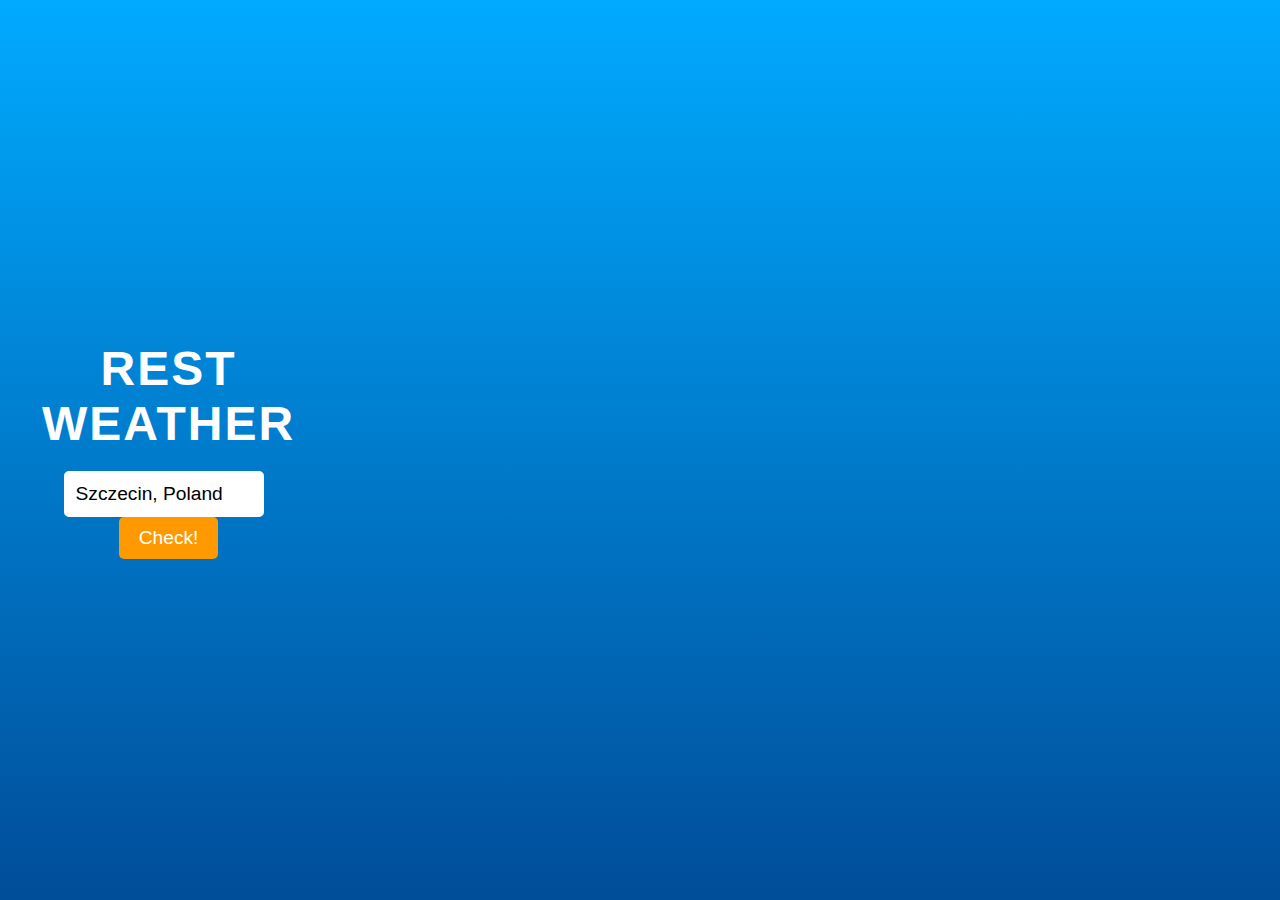
<file: Lab D/index.html>
<!DOCTYPE html>
<html lang="en">
<head>
    <meta charset="UTF-8">
    <title>Rest Weather</title>
    <link rel="stylesheet" href="style.css" type="text/css">
</head>
<body>


<div id="weather-search-params">
    <h1>Rest Weather</h1>
    <input type="text" value="Szczecin, Poland" id="locationInput">
    <button id="checkButton">Check!</button>
</div>

<div id="weather-results-container"></div>


<script src="main.js" type="text/javascript"></script>

</body>
</html>
</file>
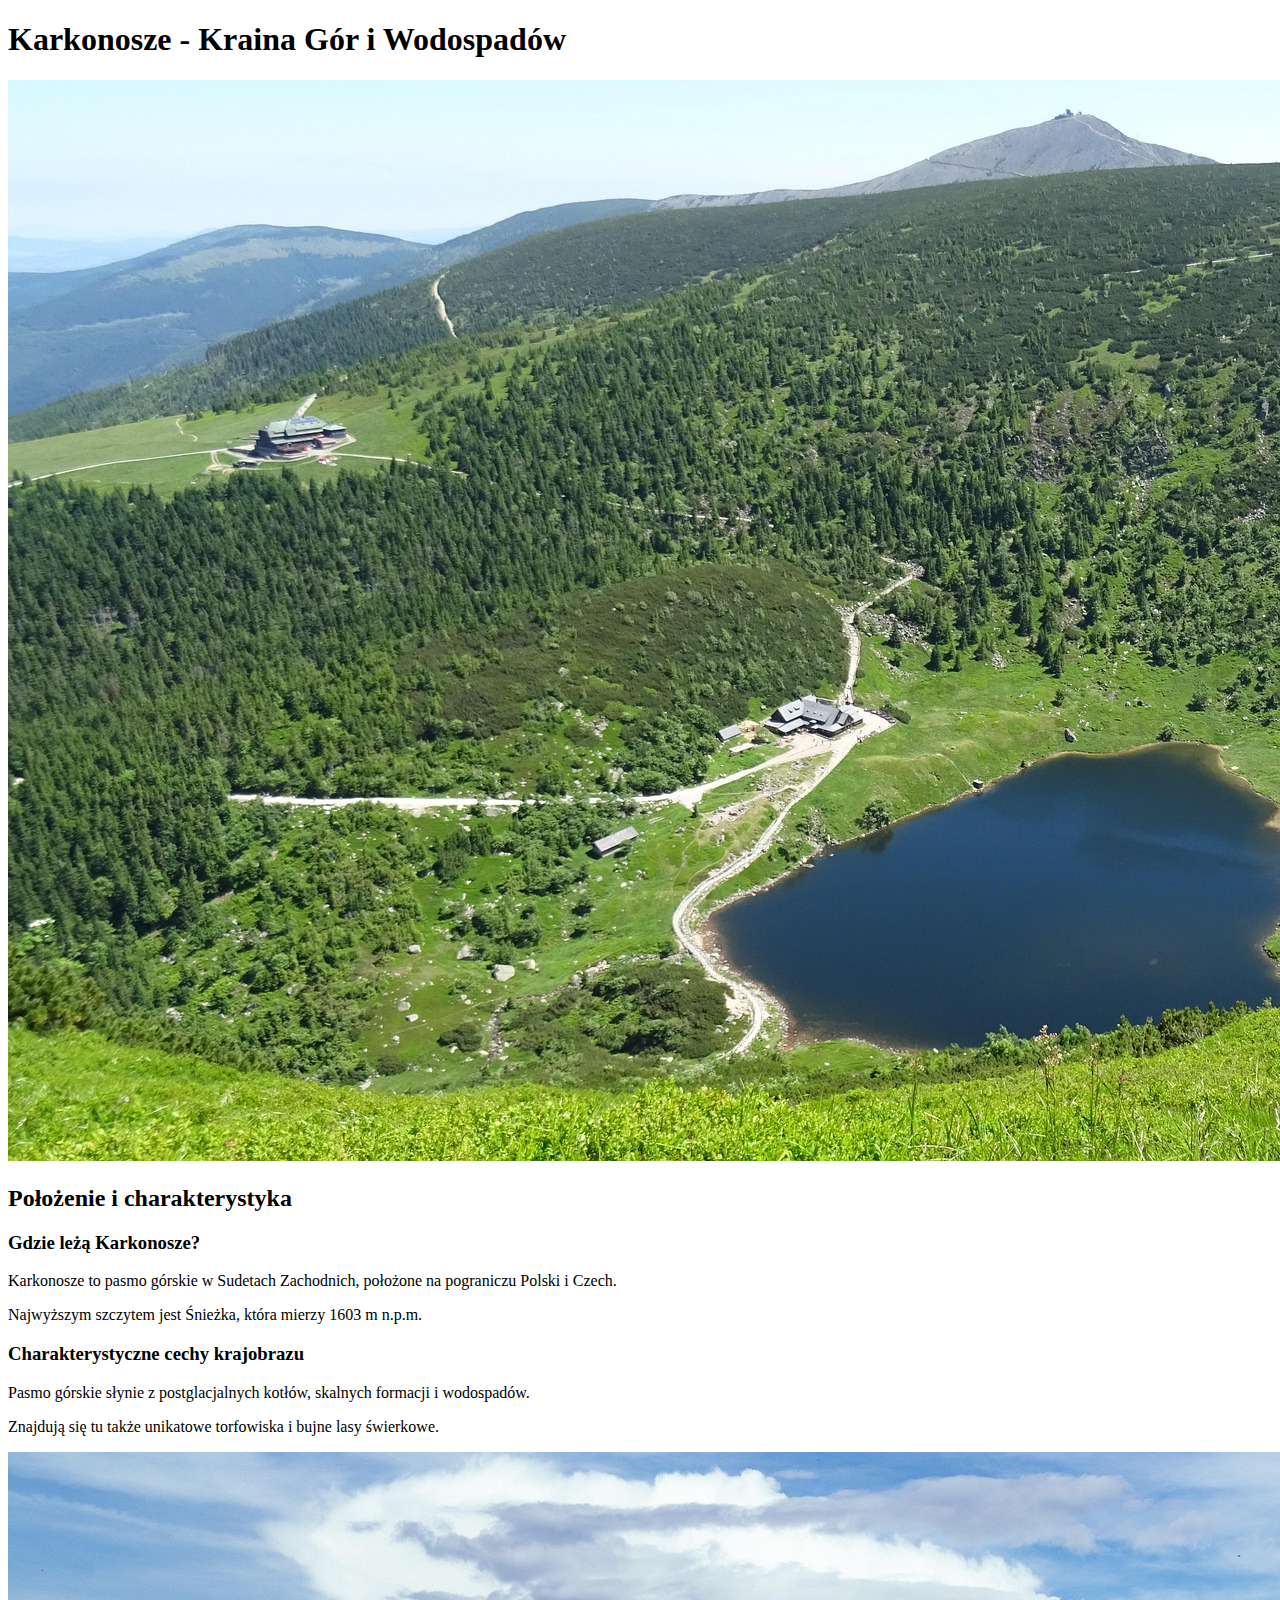
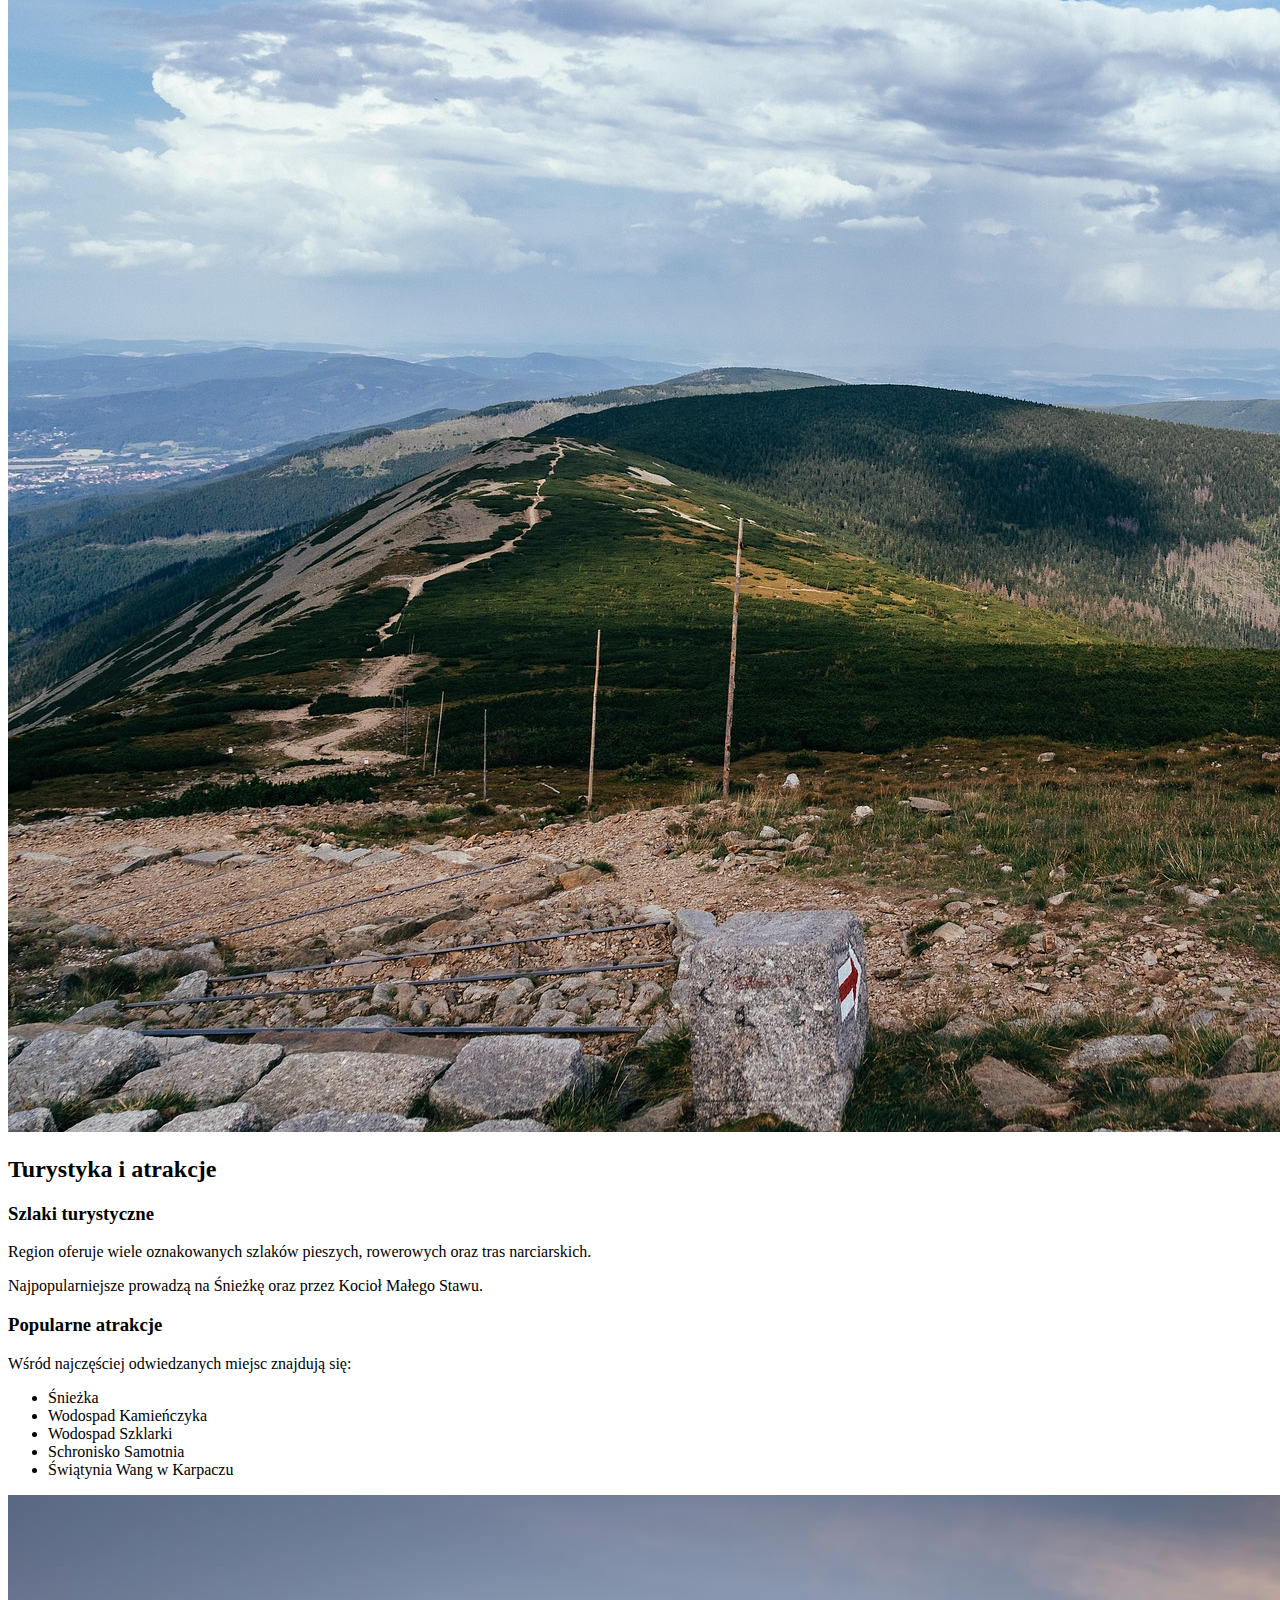
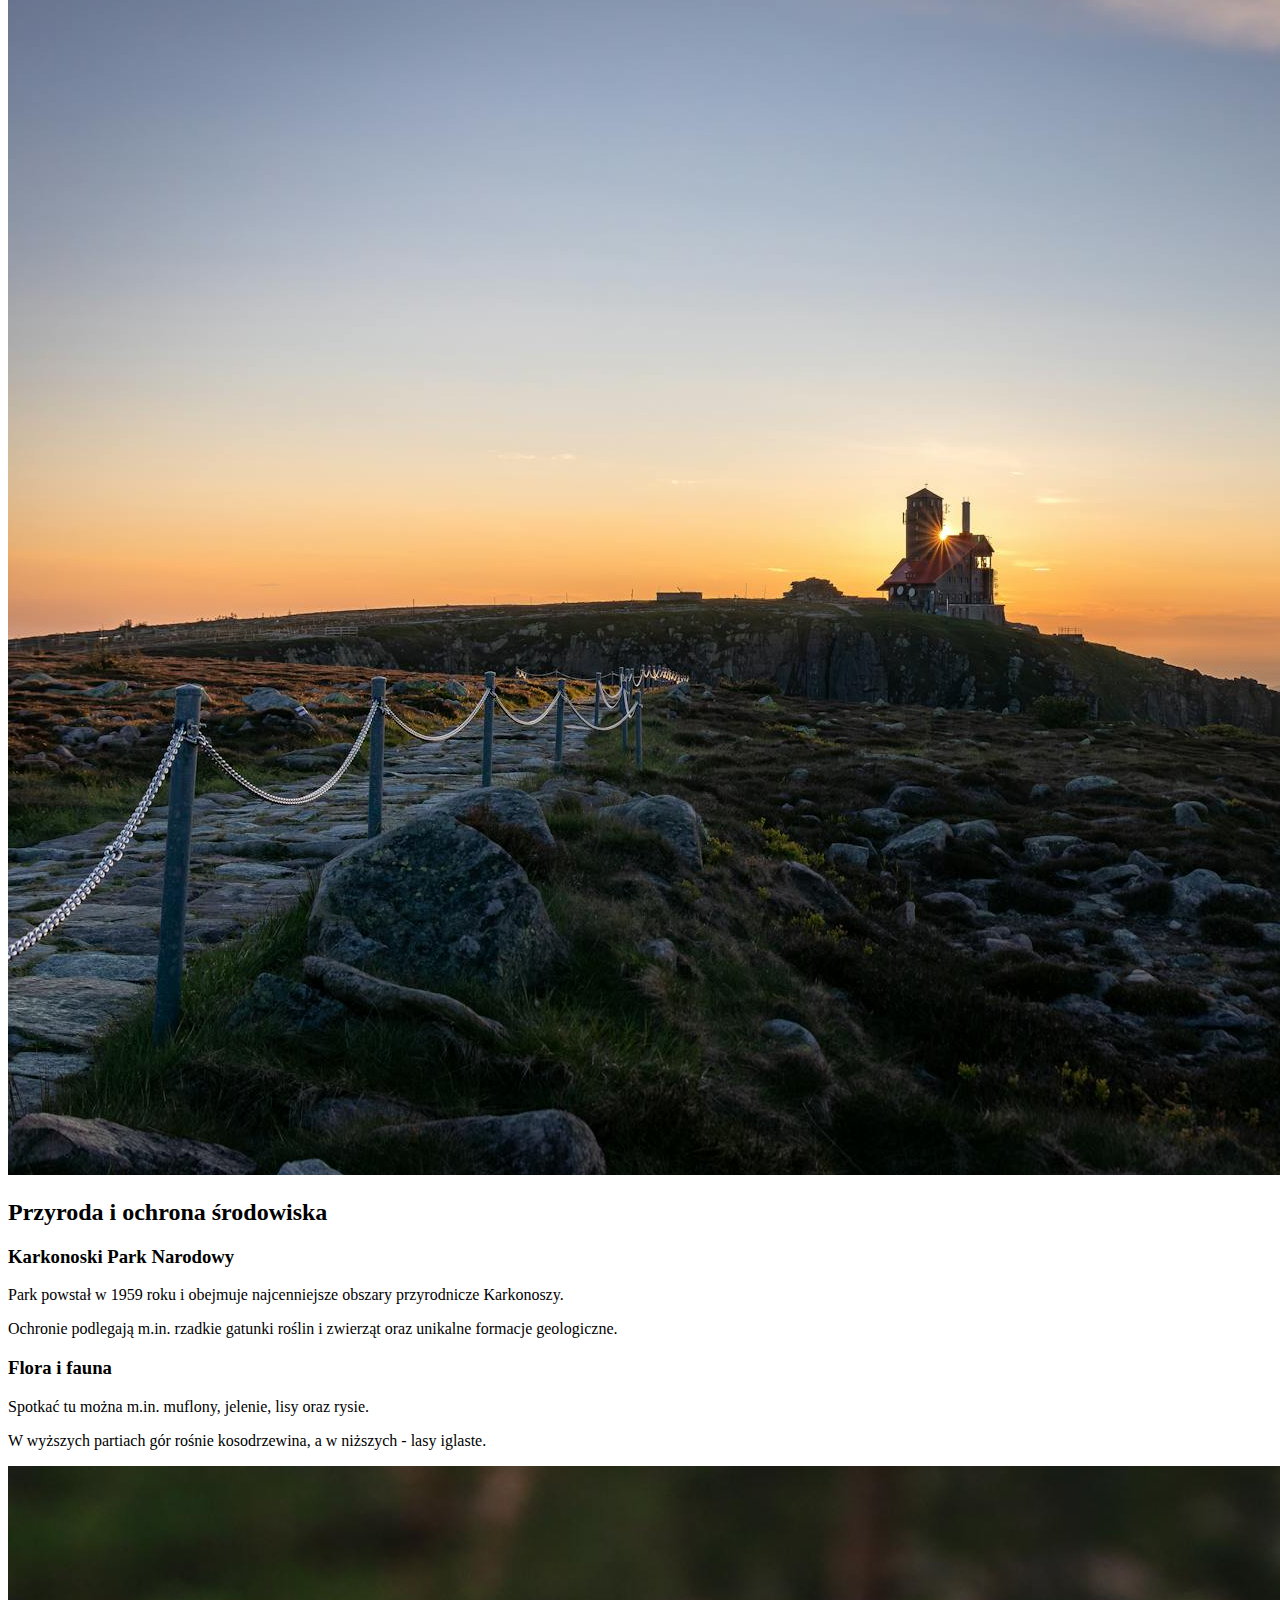
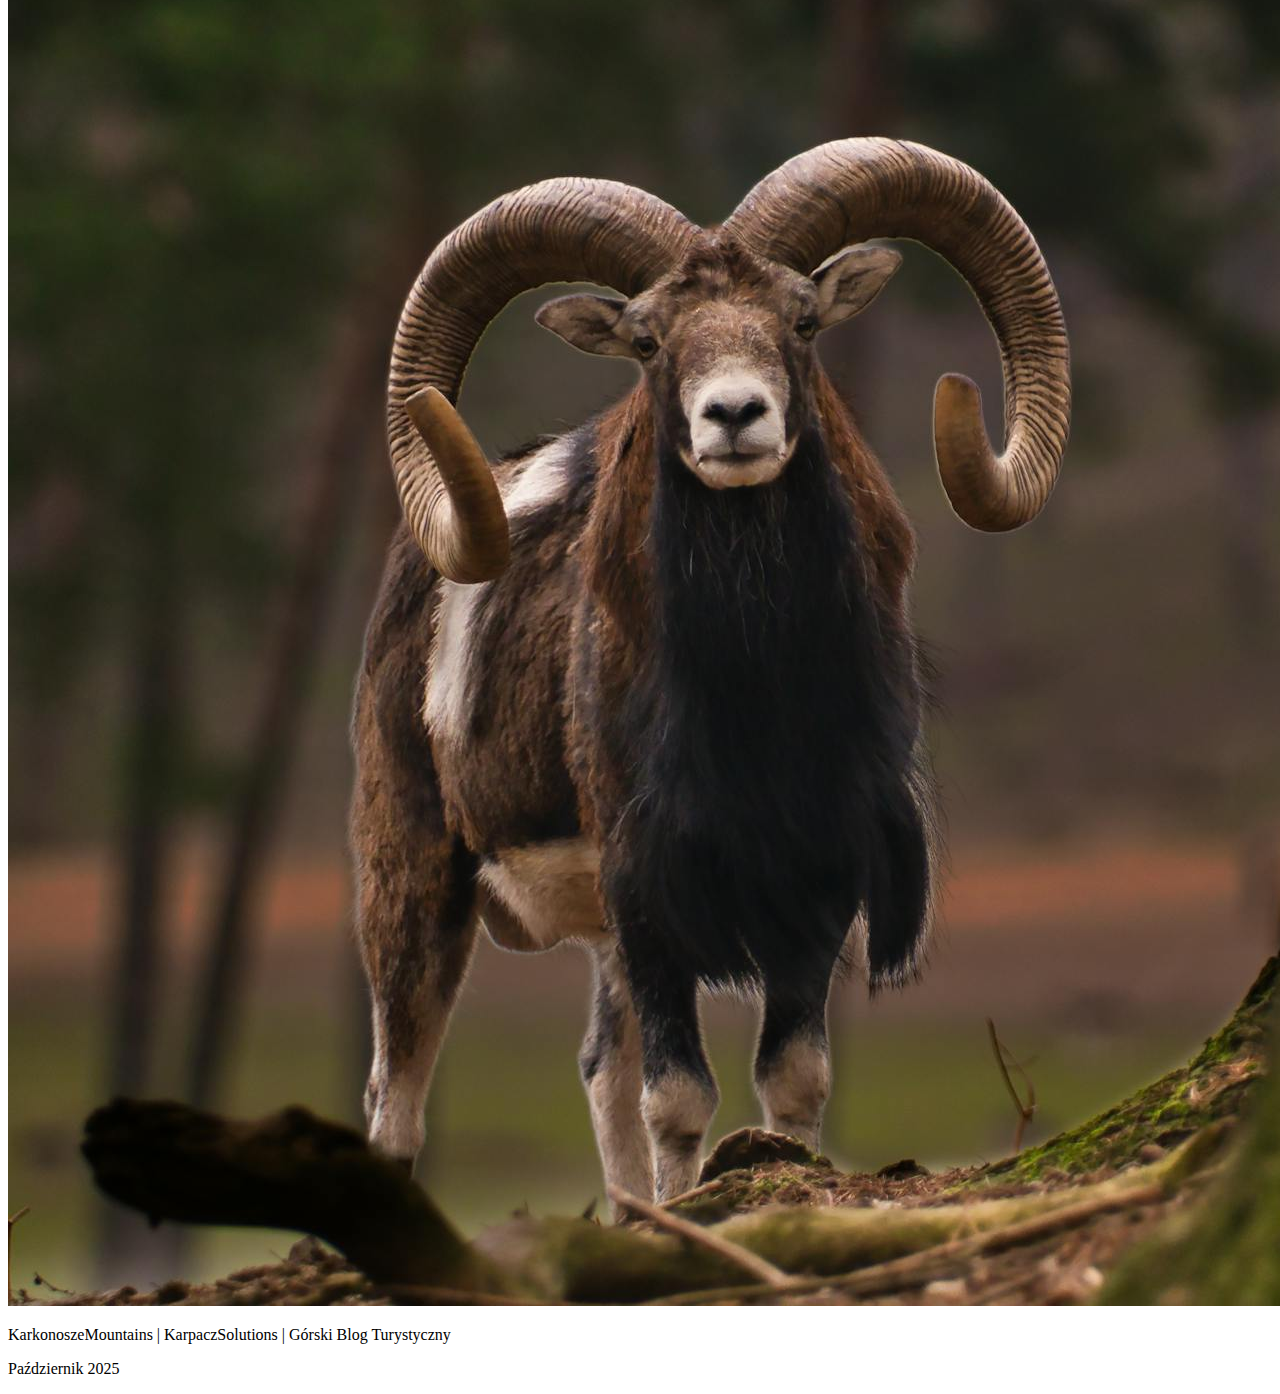
<file: Lab A/src/index.html>
<!DOCTYPE html>
<html lang="pl">
<head>
    <meta charset="UTF-8">
    <title>Karkonosze - Kraina Gór i Wodospadów</title>
    <script src="https://wi.arturk.pl/zen-style.js.php?styles[]=style-1&styles[]=style-2" defer></script>
    <link href="https://fonts.googleapis.com/css2?family=Pacifico&display=swap" rel="stylesheet">
</head>
<body>

    <header id="main-header">
        <h1>Karkonosze - Kraina Gór i Wodospadów</h1>
    </header>

    <main id="main-content">
        <section id="location-and-characteristics" class="section">
            <div class="image-wrapper">
                <img src="mountain_3.jpg" alt="mountain_3" class="main-image">
            </div>
            <div class="text-content">
                <h2>Położenie i charakterystyka</h2>

                <h3>Gdzie leżą Karkonosze?</h3>
                <p>Karkonosze to pasmo górskie w Sudetach Zachodnich, położone na pograniczu Polski i Czech.</p>
                <p>Najwyższym szczytem jest Śnieżka, która mierzy 1603 m n.p.m.</p>

                <h3>Charakterystyczne cechy krajobrazu</h3>
                <p>Pasmo górskie słynie z postglacjalnych kotłów, skalnych formacji i wodospadów.</p>
                <p>Znajdują się tu także unikatowe torfowiska i bujne lasy świerkowe.</p>
            </div>
        </section>

        <section id="tourism-and-attractions" class="section">
            <div class="image-wrapper">
                <img src="mountain_1.jpg" alt="mountain_1" class="main-image">
            </div>
            <div class="text-content">
                <h2>Turystyka i atrakcje</h2>

                <h3>Szlaki turystyczne</h3>
                <p>Region oferuje wiele oznakowanych szlaków pieszych, rowerowych oraz tras narciarskich.</p>
                <p>Najpopularniejsze prowadzą na Śnieżkę oraz przez Kocioł Małego Stawu.</p>
        
                <h3>Popularne atrakcje</h3>
                <p>Wśród najczęściej odwiedzanych miejsc znajdują się:</p>
                <ul>
                    <li>Śnieżka</li>
                    <li>Wodospad Kamieńczyka</li>
                    <li>Wodospad Szklarki</li>
                    <li>Schronisko Samotnia</li>
                    <li>Świątynia Wang w Karpaczu</li>
                </ul>
            </div>
        </section>

        <section id="nature-and-conservation" class="section">
            <div class="image-wrapper">
                <img src="mountain_2.jpg" alt="mountain_2" class="main-image">
            </div>
            <div class="text-content">
                <h2>Przyroda i ochrona środowiska</h2>

                <h3>Karkonoski Park Narodowy</h3>
                <p>Park powstał w 1959 roku i obejmuje najcenniejsze obszary przyrodnicze Karkonoszy.</p>
                <p>Ochronie podlegają m.in. rzadkie gatunki roślin i zwierząt oraz unikalne formacje geologiczne.</p>
        
                <h3>Flora i fauna</h3>
                <p>Spotkać tu można m.in. muflony, jelenie, lisy oraz rysie.</p>
                <p>W wyższych partiach gór rośnie kosodrzewina, a w niższych - lasy iglaste.</p>
            </div>
        </section>

        <section id="wildlife" class="section">
            <div class="image-wrapper">
                <img src="muflon.jpg" alt="muflon" class="wildlife-image">
            </div>
        </section>
    </main>

    <footer id="main-footer">
        <p>KarkonoszeMountains | KarpaczSolutions | Górski Blog Turystyczny</p>
        <p>Październik 2025</p>
    </footer>

</body>
</html>
</file>
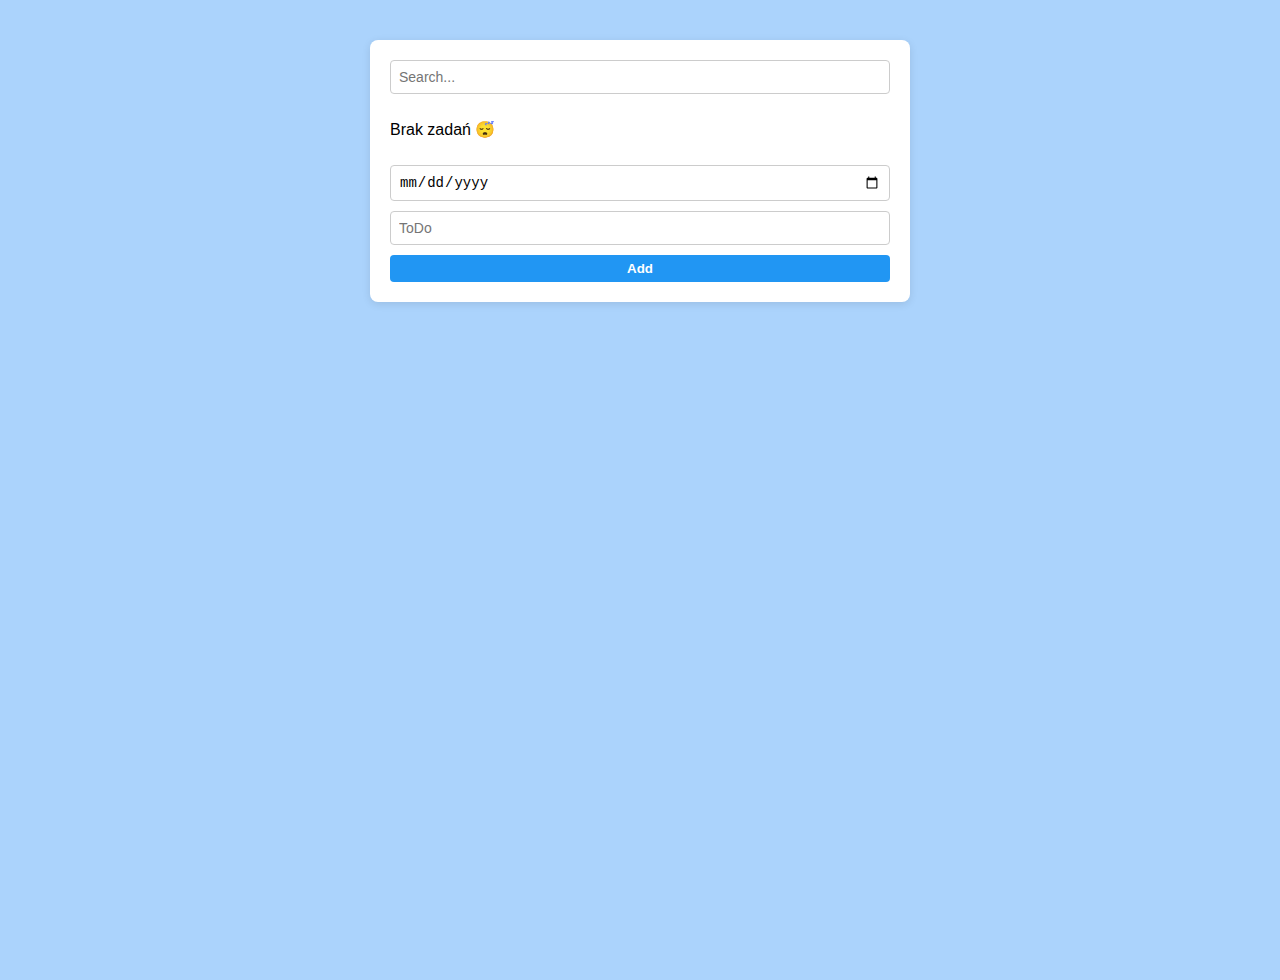
<file: Lab B/src/index.html>
<!DOCTYPE html>
<html lang="en">
<head>
    <meta charset="UTF-8">
    <meta name="viewport" content="width=device-width, initial-scale=1.0">
    <link rel="stylesheet" href="style.css">
    <title>ToDoList</title>
</head>
<body>
    <div class="todo-list-main">
        <input class="todo-list-search-bar" type="text" placeholder="Search...">
        <div class="todo-list-tasks" id="task-list"></div>
        <input class="todo-list-input-date" type="date">
        <input class="todo-list-input-todo" type="text" placeholder="ToDo" required>
        <button class="todo-list-add-task">Add</button>
    </div>
    <script src="task_manager.js"></script>
</body>
</html>
</file>
<file: Lab D/style.css>
* {
    margin: 0;
    padding: 0;
    box-sizing: border-box;
}

body {
    font-family: 'Arial', sans-serif;
    background: linear-gradient(to bottom, #00aaff, #004d99);
    color: white;
    display: flex;
    justify-content: center;
    align-items: center;
    height: 100vh;
    overflow: hidden;
}

#weather-search-params {
    text-align: center;
    padding: 20px;
}

#weather-search-params h1 {
    font-size: 3rem;
    margin-bottom: 20px;
    text-transform: uppercase;
    letter-spacing: 2px;
}

#locationInput {
    padding: 10px;
    font-size: 1.2rem;
    border: 2px solid #fff;
    border-radius: 5px;
    width: 200px;
    margin-right: 10px;
    outline: none;
    color: black;
}

#checkButton {
    padding: 10px 20px;
    font-size: 1.2rem;
    border: none;
    background-color: #ff9900;
    color: white;
    border-radius: 5px;
    cursor: pointer;
    transition: background-color 0.3s ease;
}

#checkButton:hover {
    background-color: #ff7f00;
}

#weather-results-container {
    margin-top: 20px;
    width: 100%;
    max-width: 1200px;
    display: grid;
    grid-template-columns: repeat(auto-fill, minmax(280px, 1fr));
    gap: 20px;

    max-height: 70vh;
    overflow-y: auto; 
    padding-right: 10px;
}

.weather-block {
    background-color: rgba(255, 255, 255, 0.1);
    border-radius: 10px;
    padding: 20px;
    text-align: center;
    backdrop-filter: blur(10px);
    box-shadow: 0 4px 10px rgba(0, 0, 0, 0.2);
}

.weather-date {
    font-size: 1.1rem;
    margin-bottom: 10px;
    font-weight: bold;
}

.weather-temperature {
    font-size: 2rem;
    margin-bottom: 10px;
}

.weather-temperature-feels-like {
    font-size: 1.1rem;
    margin-bottom: 10px;
    color: #ffcc00;
}

.weather-icon {
    width: 80px;
    height: 80px;
    margin-bottom: 10px;
}

.weather-description {
    font-size: 1rem;
    font-style: italic;
    color: #ccc;
}


@media (max-width: 768px) {
    #weather-search-params h1 {
        font-size: 2.5rem;
    }

    #locationInput, #checkButton {
        width: 100%;
        margin-bottom: 10px;
    }

    .weather-block {
        padding: 15px;
    }

    .weather-temperature {
        font-size: 1.8rem;
    }

    .weather-date {
        font-size: 1rem;
    }
}
</file>
<file: Lab B/src/style.css>
body {
    font-family: Arial, sans-serif;
    background-color: #abd3fc;
    display: flex;
    justify-content: center;
    align-items: flex-start;
    min-height: 100vh;
    margin: 0;
    padding: 40px;
}

.todo-list-main {
    background-color: #fff;
    border-radius: 8px;
    box-shadow: 0 2px 8px rgba(0, 0, 0, 0.1);
    width: 500px;
    padding: 20px;
    display: flex;
    flex-direction: column;
    gap: 10px;
}

.todo-list-search-bar {
    padding: 8px;
    border: 1px solid #ccc;
    border-radius: 4px;
    font-size: 14px;
}

.todo-list-tasks {
    display: flex;
    flex-direction: column;
    gap: 8px;
    height: auto;
}

.todo-list-row {
    display: flex;
    align-items: center;
    justify-content: space-between;
    background-color: #f9fafb;
    border: 1px solid #616161;
    border-radius: 4px;
    padding: 4px 6px;
    margin: 0 10px;
}

.todo-list-row:hover{
    background-color: #dad8d8;
}

.todo-list-row-p-date {
    border: 1px solid #616161;
    border-radius: 5px;
    padding: 5px;
    text-align: center;
    background-color: #abd3fc;
    margin: 0 10px;
}

.todo-list-row #text {
    flex: 1;
    margin: 0 10px;
    word-break: break-word;
}

button {
    cursor: pointer;
    border: none;
    border-radius: 4px;
    padding: 6px 10px;
    transition: background-color 0.2s;
}

.todo-list-row-mark-button {
    background-color: #4caf50;
    color: white;
}
.todo-list-row-mark-button:hover {
    background-color: #45a049;
}

.todo-list-row-delete {
    background-color: #f44336;
    color: white;
}
.todo-list-row-delete:hover {
    background-color: #d32f2f;
}

.todo-list-input-date,
.todo-list-input-todo {
    padding: 8px;
    border: 1px solid #ccc;
    border-radius: 4px;
    font-size: 14px;
}

.todo-list-add-task {
    background-color: #2196f3;
    color: white;
    font-weight: bold;
}

.todo-list-add-task:hover {
    background-color: #1976d2;
}

.todo-list-edit-save-btn {
    background-color: #95ce98;
}

.todo-list-edit-save-btn:hover {
    background-color: #7fb382;
}

mark {
    background-color: rgb(120, 194, 110);
    color: black;
    padding: 0 2px;
    border-radius: 2px;
}
</file>
